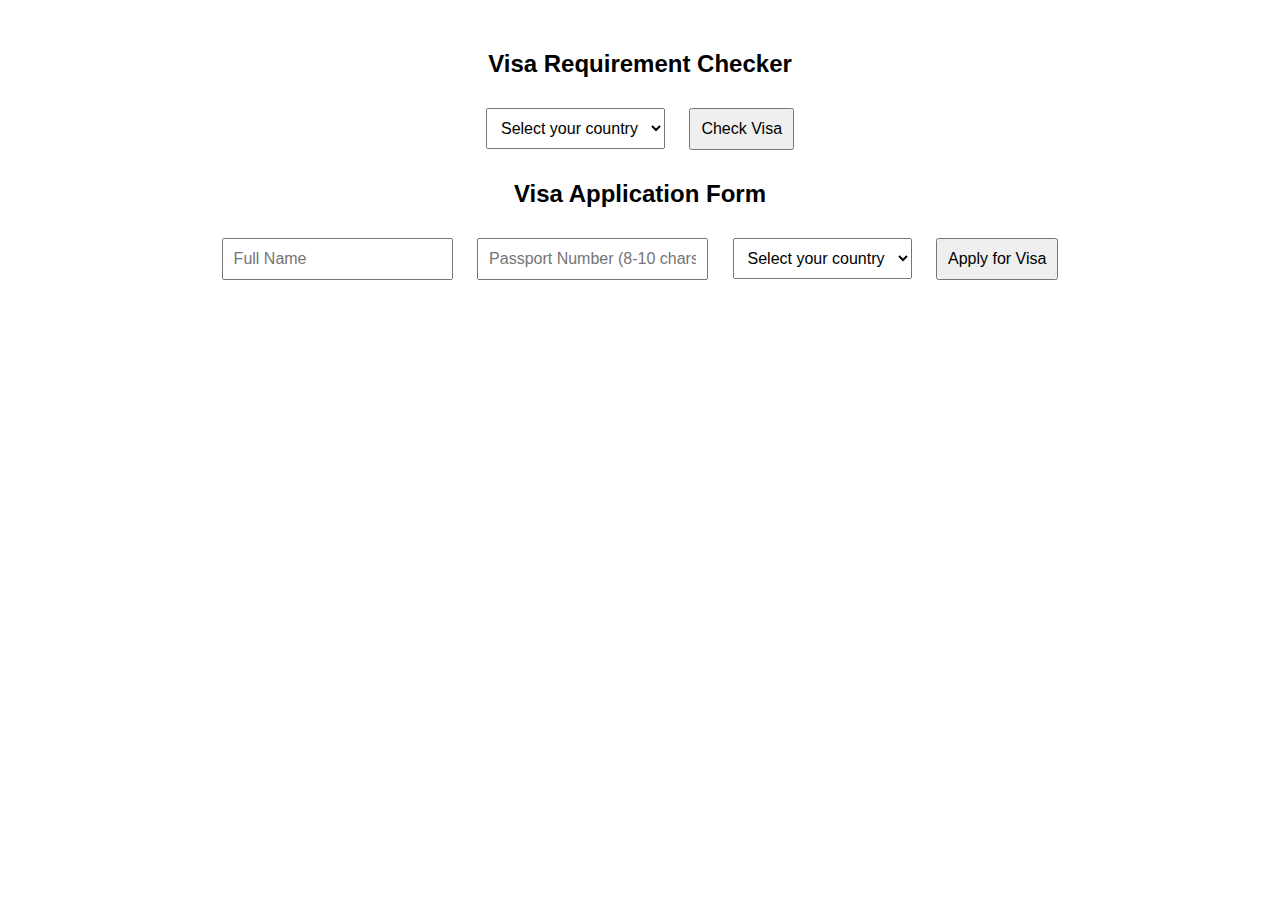
<file: index.html>
<!DOCTYPE html>
<html lang="en">
<head>
    <meta charset="UTF-8">
    <meta name="viewport" content="width=device-width, initial-scale=1.0">
    <title>Visa Requirement Checker</title>
    <style>
        body {
            font-family: Arial, sans-serif;
            text-align: center;
            margin: 50px;
        }
        select, button, input {
            padding: 10px;
            margin: 10px;
            font-size: 16px;
        }
        p {
            font-weight: bold;
            color: #333;
        }
    </style>
</head>
<body>
    <h2>Visa Requirement Checker</h2>
    <form action="link.php" method="POST">
        <select name="country">
            <option value="">Select your country</option>
            <option value="USA">USA</option>
            <option value="Canada">Canada</option>
            <option value="India">India</option>
            <option value="UK">UK</option>
            <option value="Australia">Australia</option>
        </select>
        <button type="submit">Check Visa</button>
    </form>

    <h2>Visa Application Form</h2>
    <form action="visa_application.php" method="POST">
        <input type="text" name="fullname" placeholder="Full Name" required>
        <input type="text" name="passport" placeholder="Passport Number (8-10 chars)" required>
        <select name="country">
            <option value="">Select your country</option>
            <option value="USA">USA</option>
            <option value="Canada">Canada</option>
            <option value="India">India</option>
            <option value="UK">UK</option>
            <option value="Australia">Australia</option>
        </select>
        <button type="submit">Apply for Visa</button>
    </form>
</body>
</html>
</file>
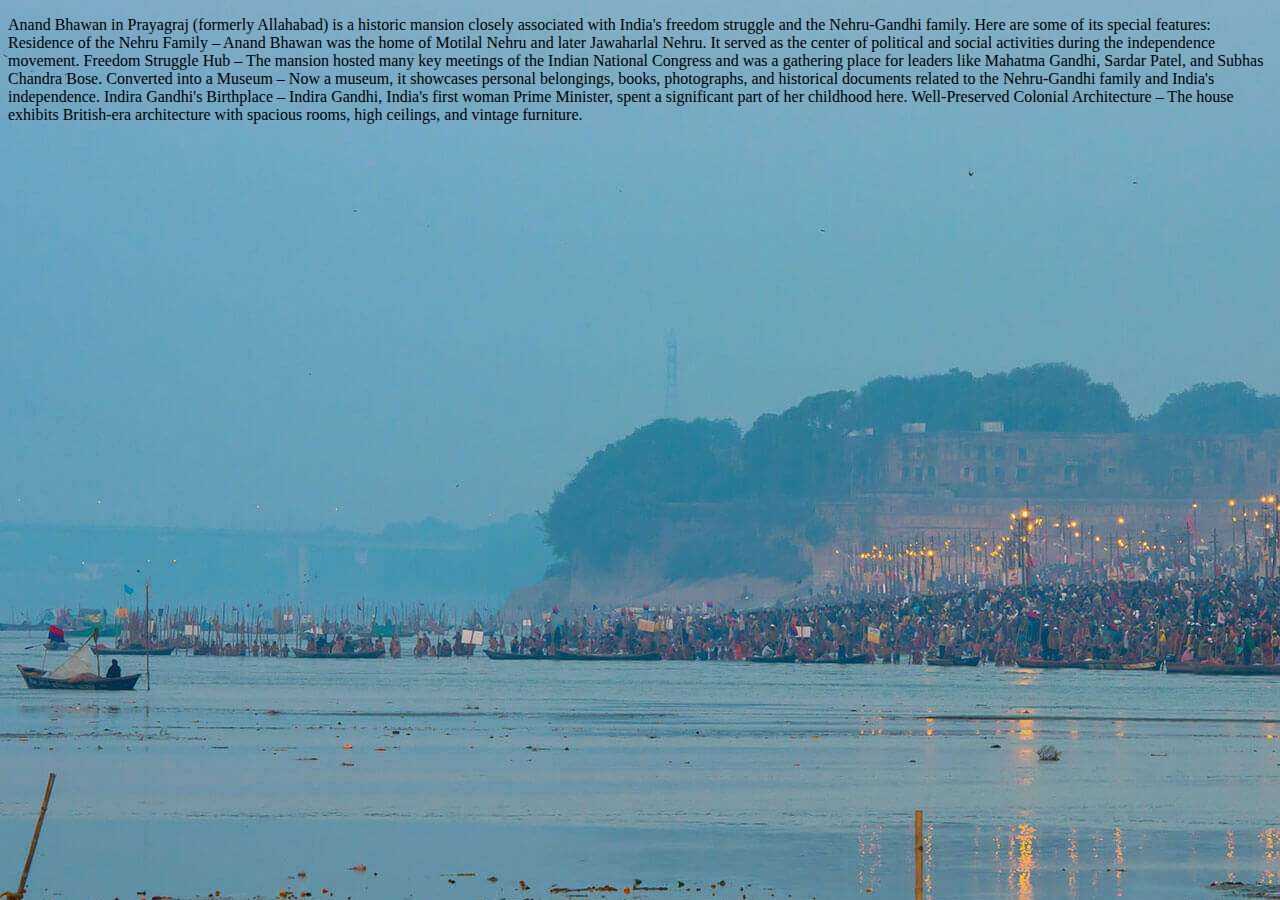
<file: anandbhawan.html>
<!DOCTYPE html>
<html lang="en">
<head>
    <meta charset="UTF-8">
    <meta name="viewport" content="width=device-width, initial-scale=1.0">
    <title>Document</title>
    <style>
        body
        {
            background-image:url("logo.jpg") ;
    </style>
</head>
<body>
    <p>
        Anand Bhawan in Prayagraj (formerly Allahabad) is a historic mansion closely associated with India's freedom struggle and the Nehru-Gandhi family. Here are some of its special features:

Residence of the Nehru Family – Anand Bhawan was the home of Motilal Nehru and later Jawaharlal Nehru. It served as the center of political and social activities during the independence movement.

Freedom Struggle Hub – The mansion hosted many key meetings of the Indian National Congress and was a gathering place for leaders like Mahatma Gandhi, Sardar Patel, and Subhas Chandra Bose.

Converted into a Museum – Now a museum, it showcases personal belongings, books, photographs, and historical documents related to the Nehru-Gandhi family and India's independence.

Indira Gandhi's Birthplace – Indira Gandhi, India's first woman Prime Minister, spent a significant part of her childhood here.

Well-Preserved Colonial Architecture – The house exhibits British-era architecture with spacious rooms, high ceilings, and vintage furniture.
    </p>
</body>
</html>
</file>
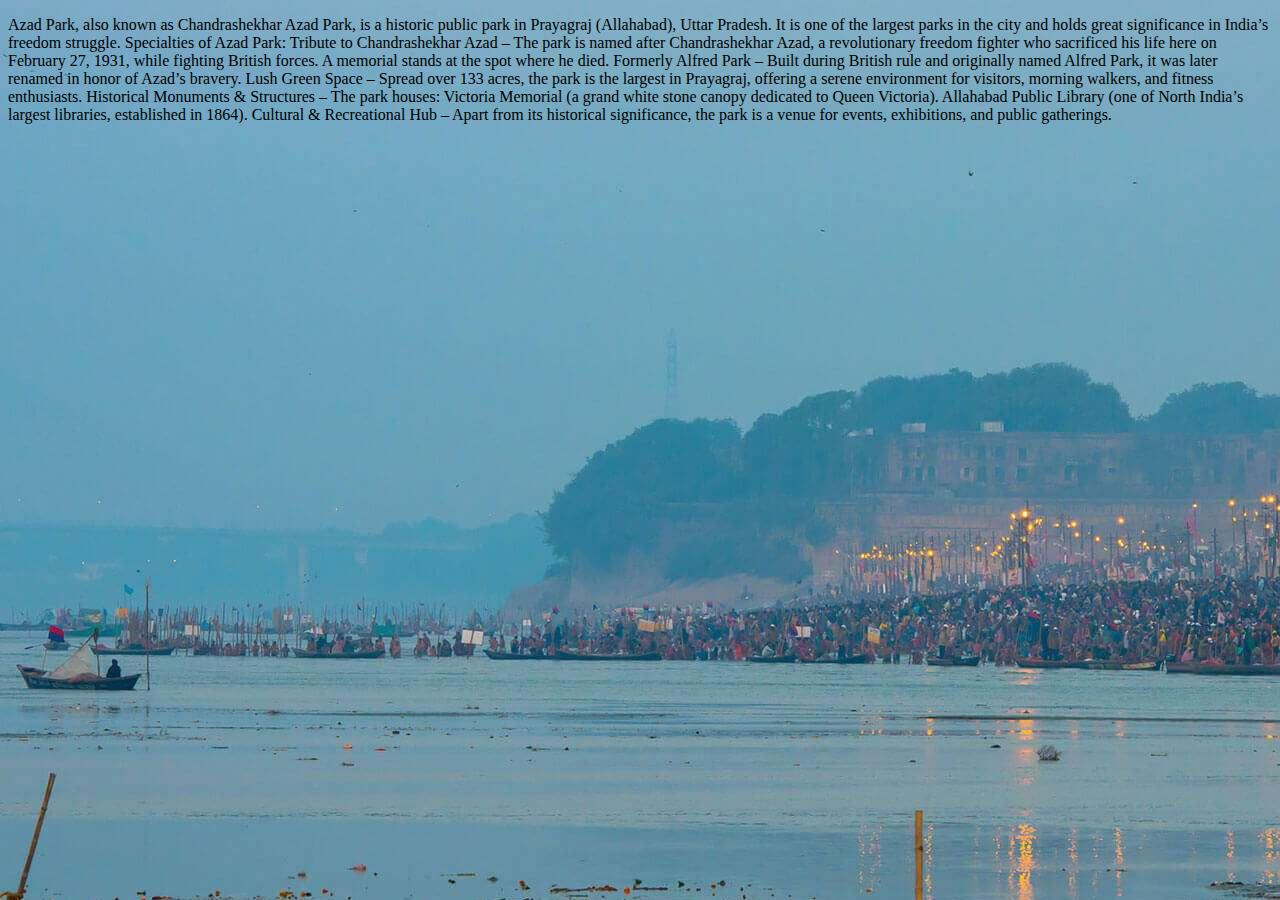
<file: azad park.html>
<!DOCTYPE html>
<html lang="en">
<head>
    <meta charset="UTF-8">
    <meta name="viewport" content="width=device-width, initial-scale=1.0">
    <title>Document</title>
    <style>
        body
        {
            background-image:url("logo.jpg") ;
    </style>
</head>
<body>
    <p> 
        Azad Park, also known as Chandrashekhar Azad Park, is a historic public park in Prayagraj (Allahabad), Uttar Pradesh. It is one of the largest parks in the city and holds great significance in India’s freedom struggle.

Specialties of Azad Park:
Tribute to Chandrashekhar Azad – The park is named after Chandrashekhar Azad, a revolutionary freedom fighter who sacrificed his life here on February 27, 1931, while fighting British forces. A memorial stands at the spot where he died.

Formerly Alfred Park – Built during British rule and originally named Alfred Park, it was later renamed in honor of Azad’s bravery.

Lush Green Space – Spread over 133 acres, the park is the largest in Prayagraj, offering a serene environment for visitors, morning walkers, and fitness enthusiasts.

Historical Monuments & Structures – The park houses:

Victoria Memorial (a grand white stone canopy dedicated to Queen Victoria).
Allahabad Public Library (one of North India’s largest libraries, established in 1864).
Cultural & Recreational Hub – Apart from its historical significance, the park is a venue for events, exhibitions, and public gatherings.
    </p>
</body>
</html>
</file>
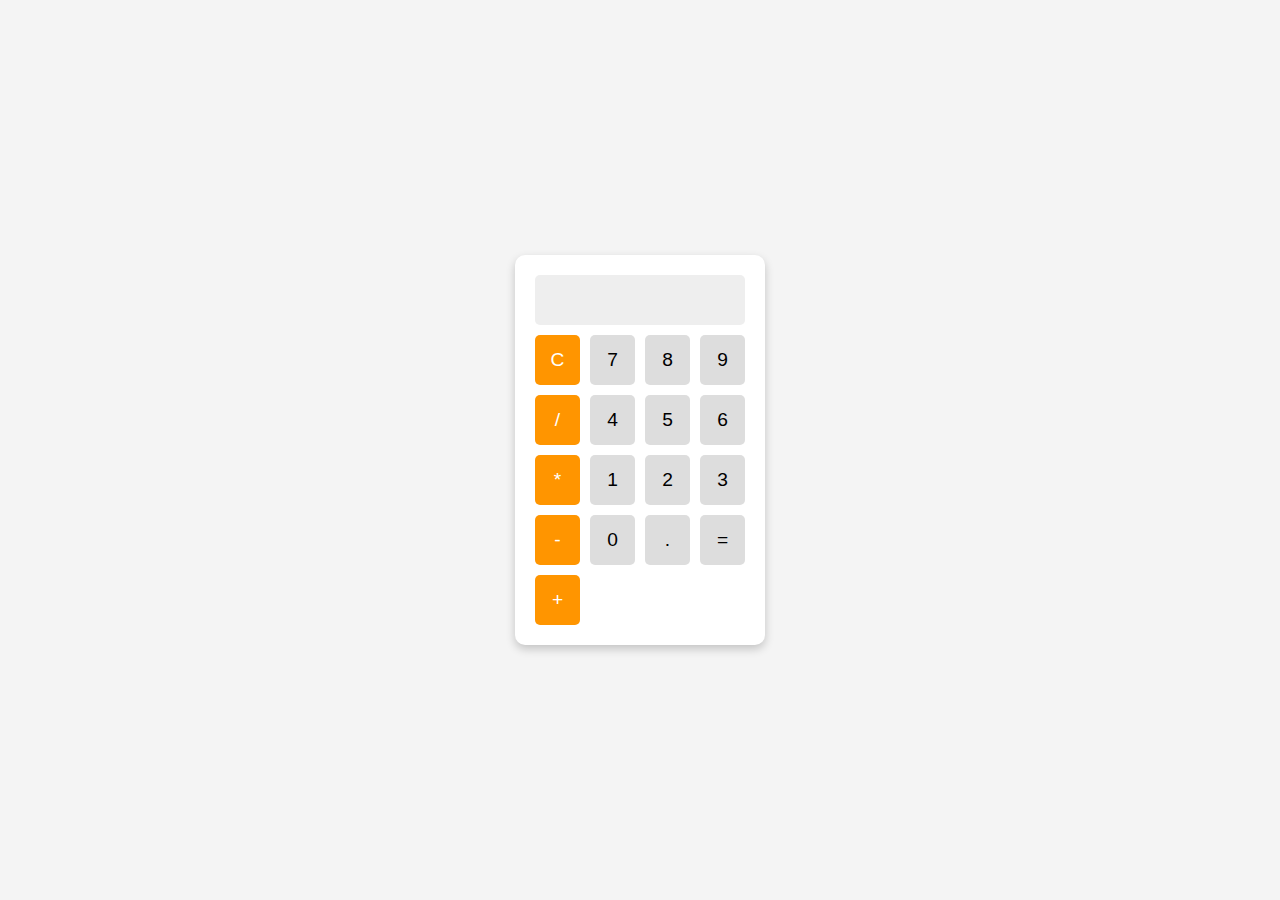
<file: calc.html>
<!DOCTYPE html>
<html lang="en">
<head>
    <meta charset="UTF-8">
    <meta name="viewport" content="width=device-width, initial-scale=1.0">
    <title>Calculator</title>
    <link rel="stylesheet" href="cal.css">
</head>
<body>
    <div class="calculator">
        <input type="text" id="display" readonly>
        <div class="buttons">
            <button class="operator" onclick="clearDisplay()">C</button>
            <button onclick="appendToDisplay('7')">7</button>
            <button onclick="appendToDisplay('8')">8</button>
            <button onclick="appendToDisplay('9')">9</button>
            <button class="operator" onclick="appendToDisplay('/')">/</button>
            
            <button onclick="appendToDisplay('4')">4</button>
            <button onclick="appendToDisplay('5')">5</button>
            <button onclick="appendToDisplay('6')">6</button>
            <button class="operator" onclick="appendToDisplay('*')">*</button>
            
            <button onclick="appendToDisplay('1')">1</button>
            <button onclick="appendToDisplay('2')">2</button>
            <button onclick="appendToDisplay('3')">3</button>
            <button class="operator" onclick="appendToDisplay('-')">-</button>
            
            <button onclick="appendToDisplay('0')">0</button>
            <button onclick="appendToDisplay('.')">.</button>
            <button onclick="calculateResult()">=</button>
            <button class="operator" onclick="appendToDisplay('+')">+</button>
        </div>
    </div>
    <script src="cal.js"></script>
</body>
</html>
</file>
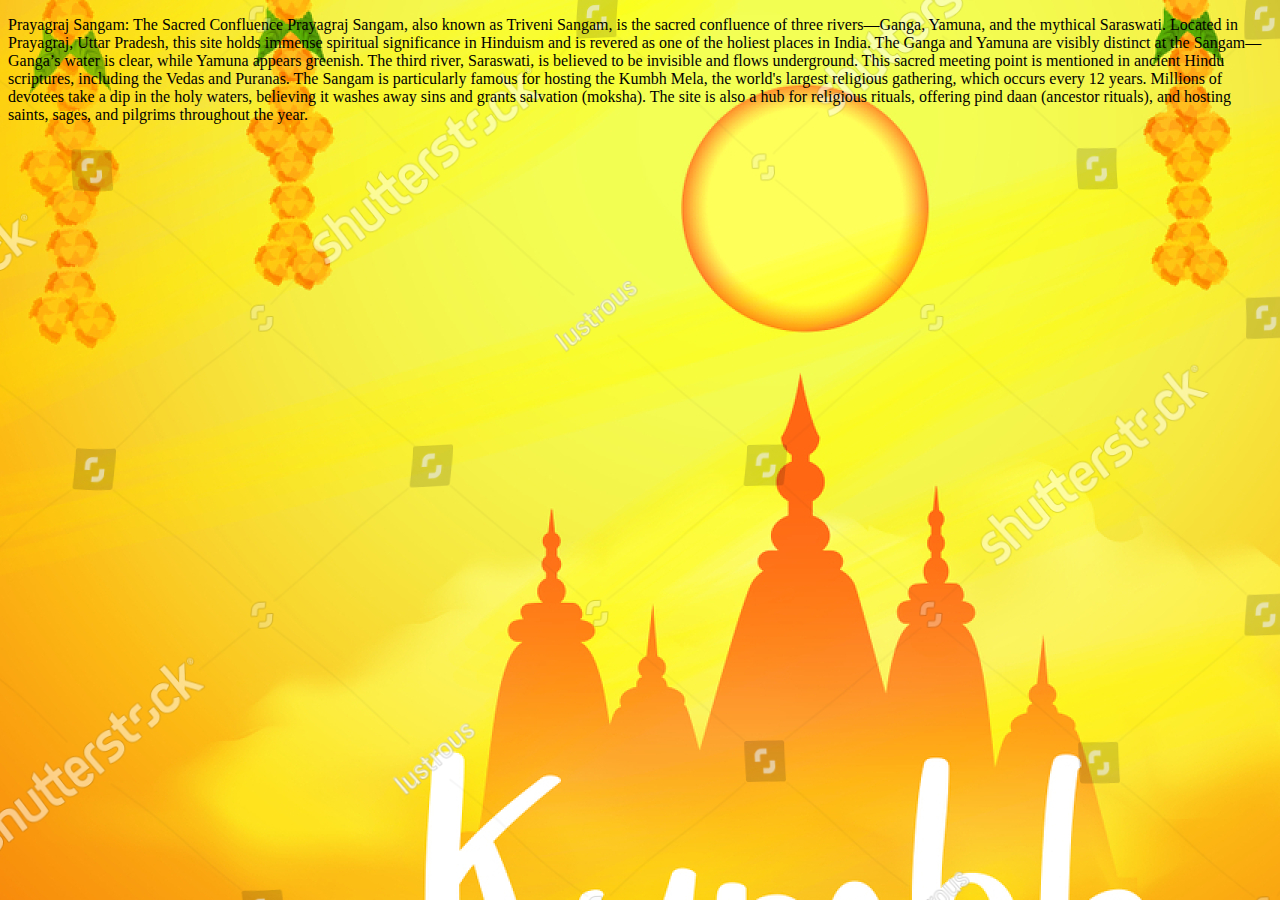
<file: char.html>
<!DOCTYPE html>
<html>
   <style>
      
      body
      {
        background-image:url("kumbh.jpg") ;
  text-decoration-color: "white";
        
       
      }
      ul {
  list-style-type: none;
  margin: 0;
  padding: 0;
  overflow: hidden;
  background-color: #333;
}

li {
  float: left;
}

li a {
  display: block;
  color: white;
  text-align: center;
  padding: 14px 16px;
  text-decoration: none;
}

li a:hover:not(.active) {
  background-color: #111;
}

.active {
  background-color: #04AA6D;
}
p{
  color: black;
}
      
    </style>
      
  
  <body>
  <p>
    Prayagraj Sangam: The Sacred Confluence
    Prayagraj Sangam, also known as Triveni Sangam, is the sacred confluence of three rivers—Ganga, Yamuna, and the mythical Saraswati. Located in Prayagraj, Uttar Pradesh, this site holds immense spiritual significance in Hinduism and is revered as one of the holiest places in India.
    
    The Ganga and Yamuna are visibly distinct at the Sangam—Ganga’s water is clear, while Yamuna appears greenish. The third river, Saraswati, is believed to be invisible and flows underground. This sacred meeting point is mentioned in ancient Hindu scriptures, including the Vedas and Puranas.
    
    The Sangam is particularly famous for hosting the Kumbh Mela, the world's largest religious gathering, which occurs every 12 years. Millions of devotees take a dip in the holy waters, believing it washes away sins and grants salvation (moksha). The site is also a hub for religious rituals, offering pind daan (ancestor rituals), and hosting saints, sages, and pilgrims throughout the year.
  </body>

  
</html>
</file>
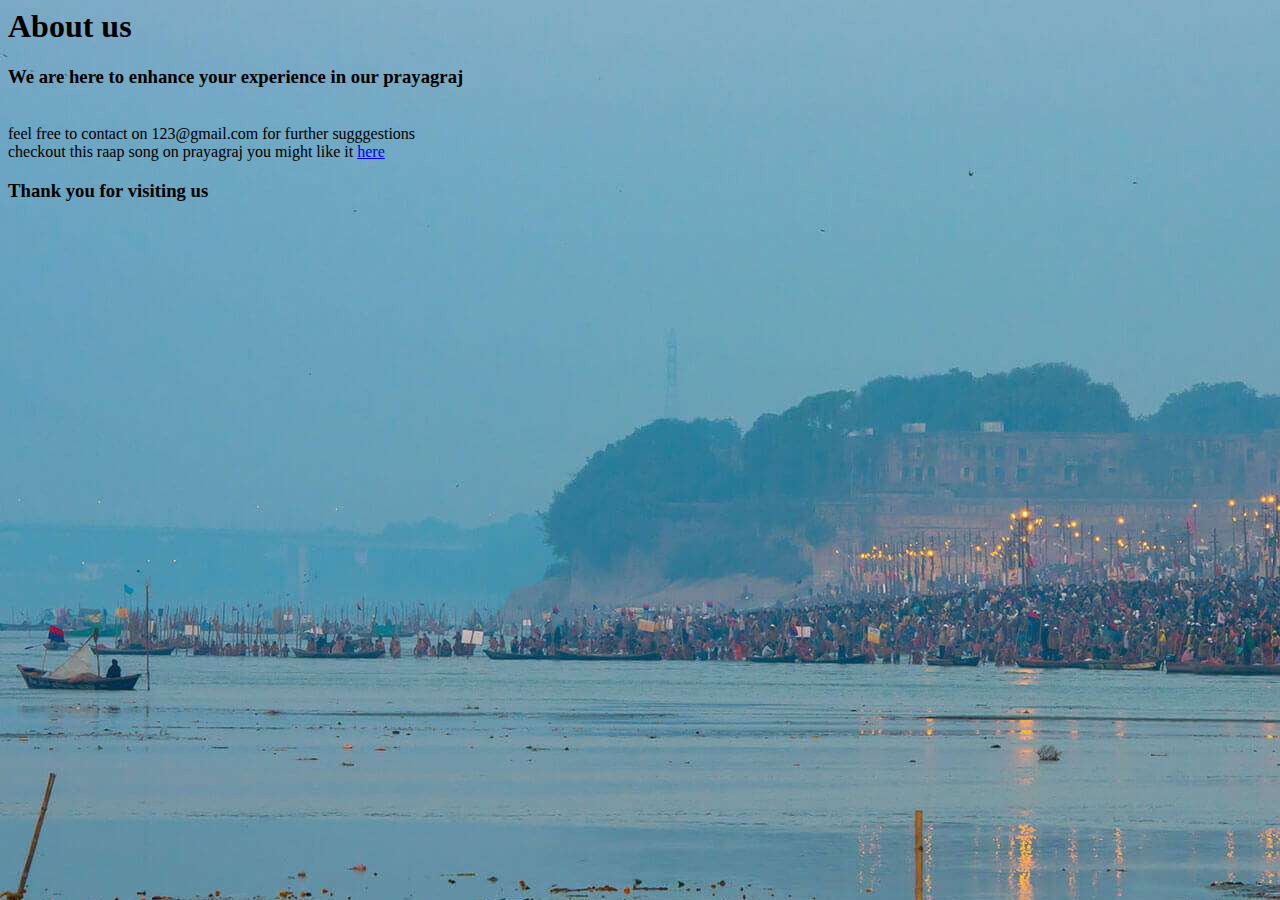
<file: contact.html>
<style>
      body
      {
        background-image:url("logo.jpg") ;
  text-decoration-color: "white";
        
      }
      ul {
  list-style-type: none;
  margin: 0;
  padding: 0;
  overflow: hidden;
  background-color: #333;
}

li {
  float: left;
}

li a {
  display: block;
  color: white;
  text-align: center;
  padding: 14px 16px;
  text-decoration: none;
}

li a:hover:not(.active) {
  background-color: #111;
}

.active {
  background-color: #04AA6D;
}
p{
  color: pink;
}
      
    </style>
    <body>
     <h1>  About us </h1>
     <h3>  We are here to enhance your experience in our prayagraj</h3>
       <br>
       feel free to contact on 123@gmail.com for further sugggestions
       <br>
       checkout this raap song on prayagraj you might like it
       <a href="https://youtu.be/2u80yFDtszE">here</a>
       <br>
        <h3>  Thank you for visiting us
     </h3>
     
    </body>
</file>
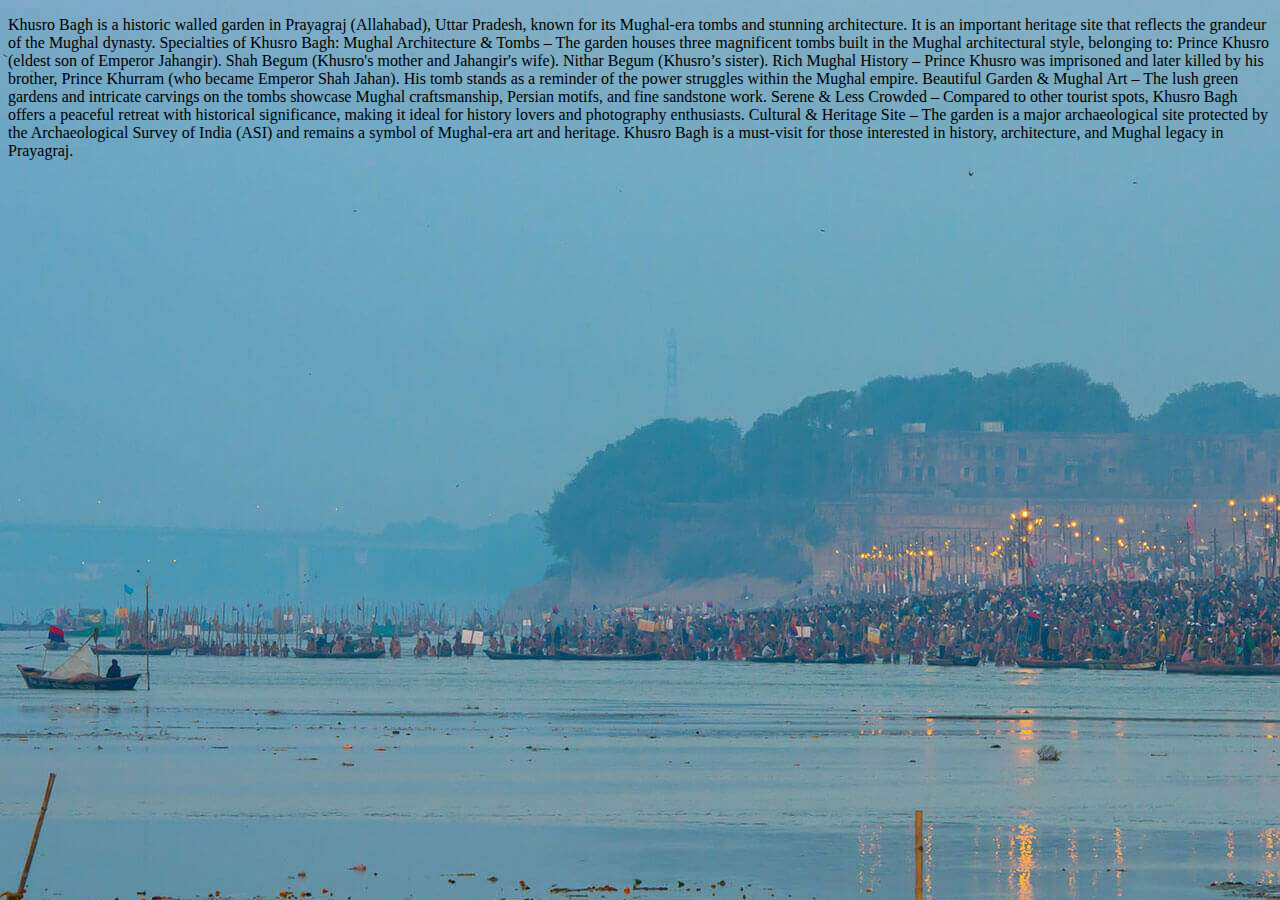
<file: khusro.html>
<!DOCTYPE html>
<html lang="en">
<head>
    <meta charset="UTF-8">
    <meta name="viewport" content="width=device-width, initial-scale=1.0">
    <title>Document</title>
    <style>
        body
        {
            background-image:url("logo.jpg") ;
    </style>
</head>
<body>
    <p>
        Khusro Bagh is a historic walled garden in Prayagraj (Allahabad), Uttar Pradesh, known for its Mughal-era tombs and stunning architecture. It is an important heritage site that reflects the grandeur of the Mughal dynasty.

        Specialties of Khusro Bagh:
        Mughal Architecture & Tombs – The garden houses three magnificent tombs built in the Mughal architectural style, belonging to:
        
        Prince Khusro (eldest son of Emperor Jahangir).
        Shah Begum (Khusro's mother and Jahangir's wife).
        Nithar Begum (Khusro’s sister).
        Rich Mughal History – Prince Khusro was imprisoned and later killed by his brother, Prince Khurram (who became Emperor Shah Jahan). His tomb stands as a reminder of the power struggles within the Mughal empire.
        
        Beautiful Garden & Mughal Art – The lush green gardens and intricate carvings on the tombs showcase Mughal craftsmanship, Persian motifs, and fine sandstone work.
        
        Serene & Less Crowded – Compared to other tourist spots, Khusro Bagh offers a peaceful retreat with historical significance, making it ideal for history lovers and photography enthusiasts.
        
        Cultural & Heritage Site – The garden is a major archaeological site protected by the Archaeological Survey of India (ASI) and remains a symbol of Mughal-era art and heritage.
        
        Khusro Bagh is a must-visit for those interested in history, architecture, and Mughal legacy in Prayagraj.

    </p>
</body>
</html>
</file>
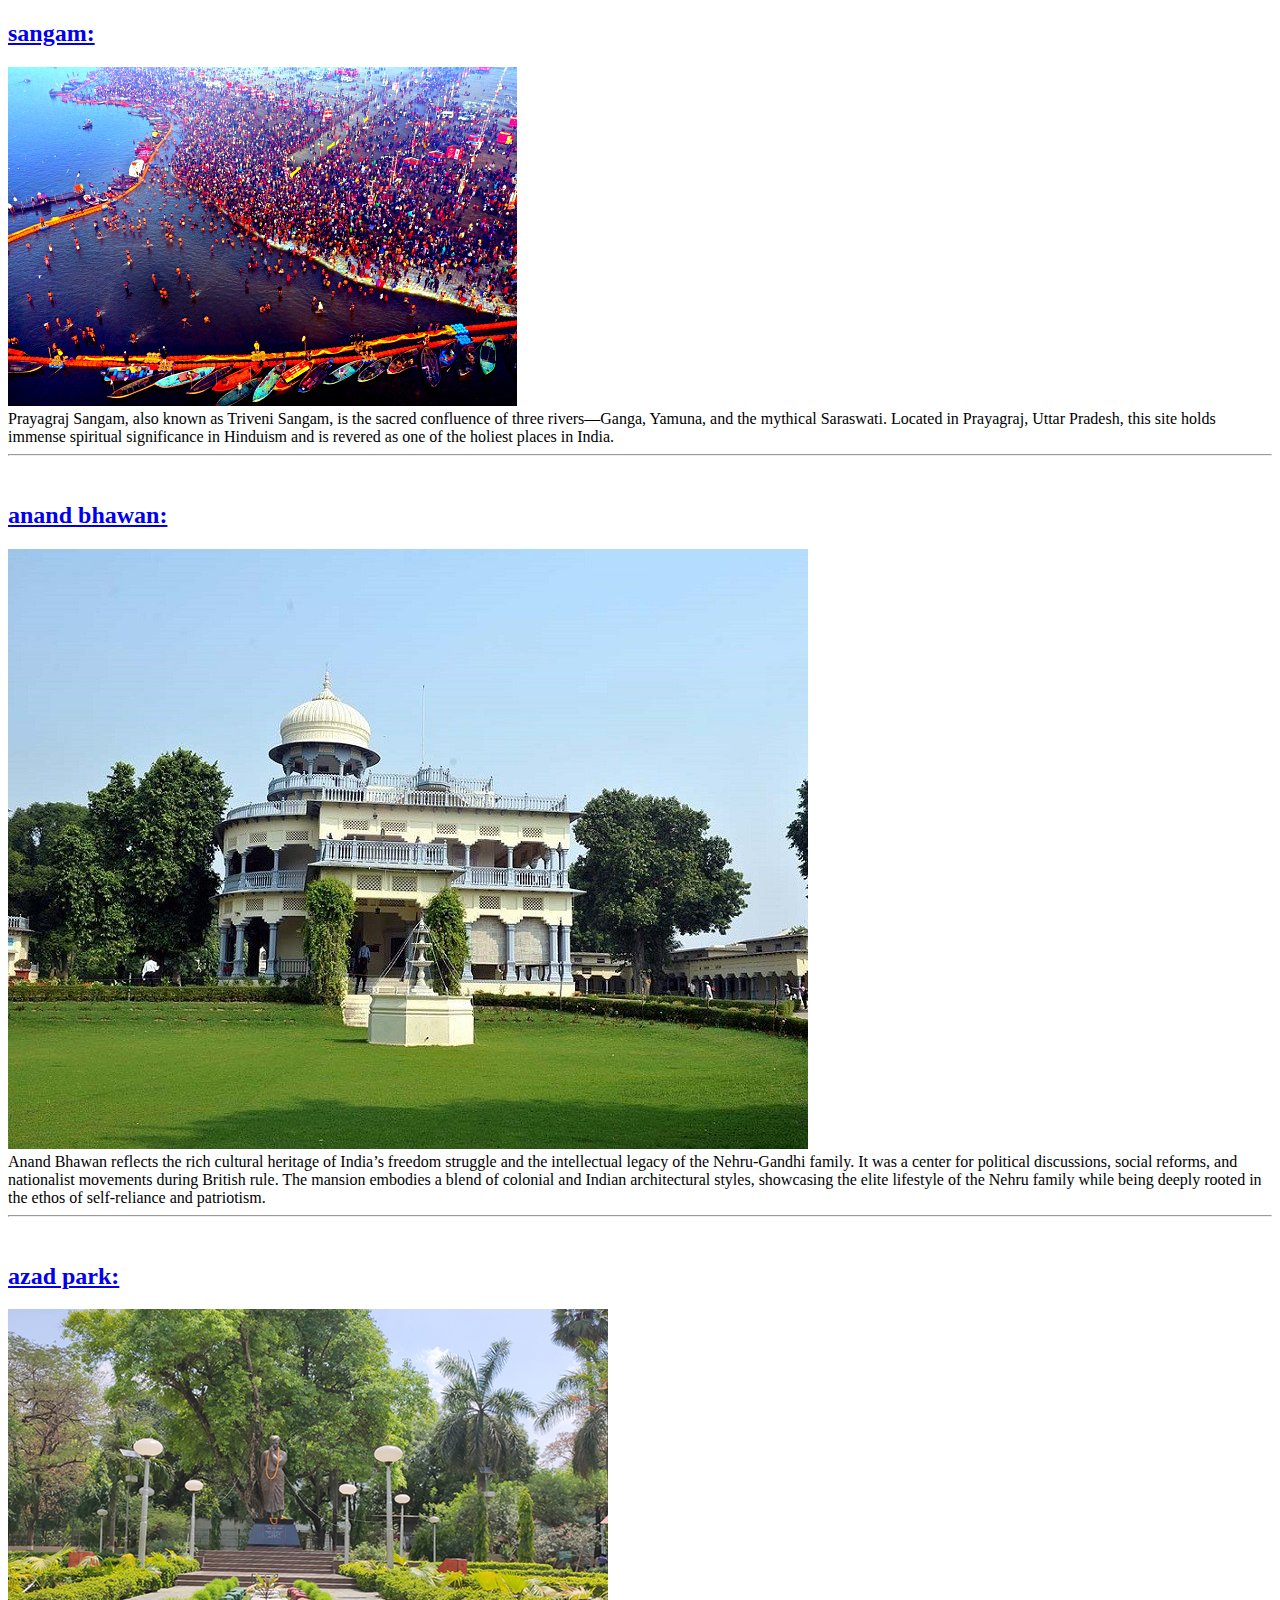
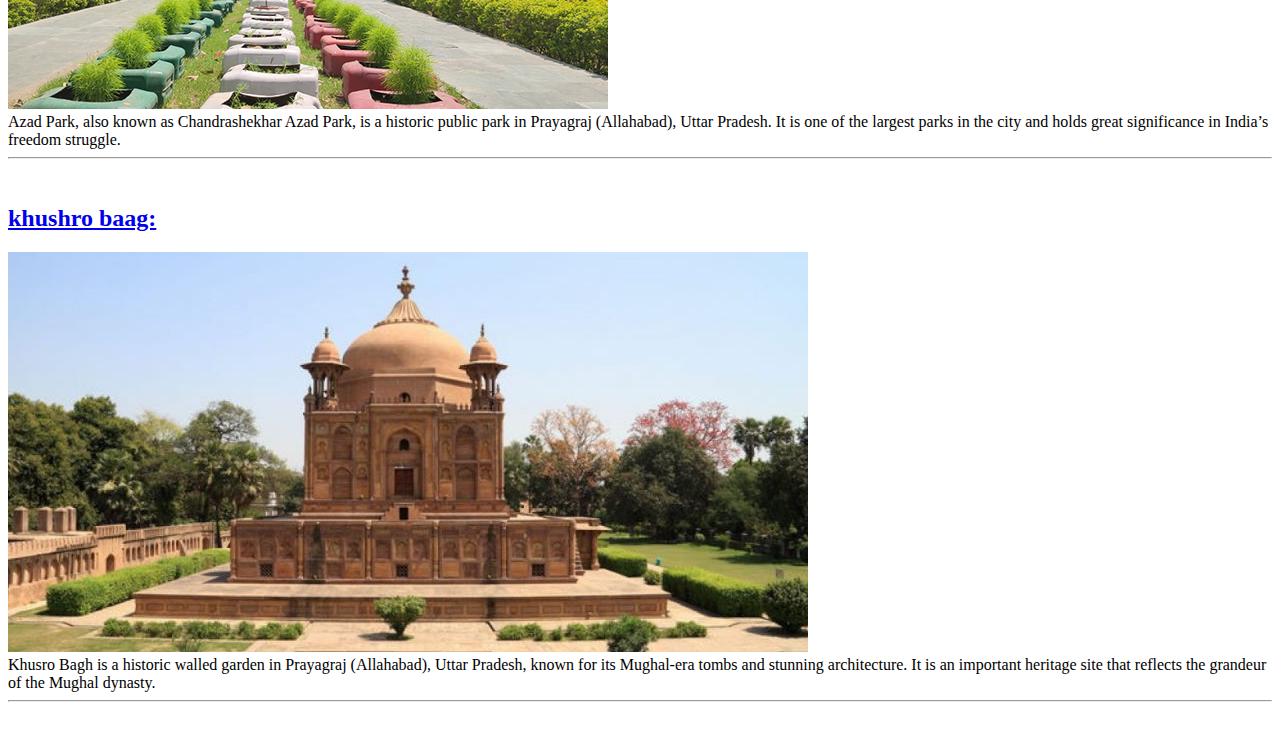
<file: locations.html>
<!DOCTYPE html>
<html>
  <style>
      body
      {
        background-image:url("") ;
  text-decoration-color: ;="white";
        
      }
      ul {
  list-style-type: none;
  margin: 0;
  padding: 0;
  overflow: hidden;
  background-color: #333;
}

li {
  float: left;
}

li a {
  display: block;
  color: white;
  text-align: center;
  padding: 14px 16px;
  text-decoration: none;
}

li a:hover:not(.active) {
  background-color: #111;
}

.active {
  background-color: #04AA6D;
}
p{
  color: pink;
}
      
    </style>
  <body>
   

     
  <h2 style="color: red">   <a href="char.html">sangam: </a></h2>

<img src="sangam.jpg" alt="sangam">
 
 <br>
 Prayagraj Sangam, also known as Triveni Sangam, is the sacred confluence of three rivers—Ganga, Yamuna, and the mythical Saraswati. Located in Prayagraj, Uttar Pradesh, this site holds immense spiritual significance in Hinduism and is revered as one of the holiest places in India.
<hr>
<br>
<h2 style="color: red">   <a href="anandbhawan.html">anand bhawan:  </a></h2>

<img src="anand.jpg" alt="anand">
 
 <br>
 Anand Bhawan reflects the rich cultural heritage of India’s freedom struggle and the intellectual legacy of the Nehru-Gandhi family. It was a center for political discussions, social reforms, and nationalist movements during British rule. The mansion embodies a blend of colonial and Indian architectural styles, showcasing the elite lifestyle of the Nehru family while being deeply rooted in the ethos of self-reliance and patriotism.
<hr>
<br>
<h2 style="color: red">   <a href="azad park.html"> azad park:</a></h2>

<img src="chandra-shekhar-azad-park-prayagraj.jpg" alt="azad">
 
 <br>
 Azad Park, also known as Chandrashekhar Azad Park, is a historic public park in Prayagraj (Allahabad), Uttar Pradesh. It is one of the largest parks in the city and holds great significance in India’s freedom struggle.
<hr>
<br>
<h2 style="color: red">   <a href="khusro.html">khushro baag: </a></h2>

<img src="khusro-bagh-prayagraj-head.jpg" alt="khusro">
 
 <br>
 Khusro Bagh is a historic walled garden in Prayagraj (Allahabad), Uttar Pradesh, known for its Mughal-era tombs and stunning architecture. It is an important heritage site that reflects the grandeur of the Mughal dynasty.
<hr>
<br>

  </body>
</html>
</file>
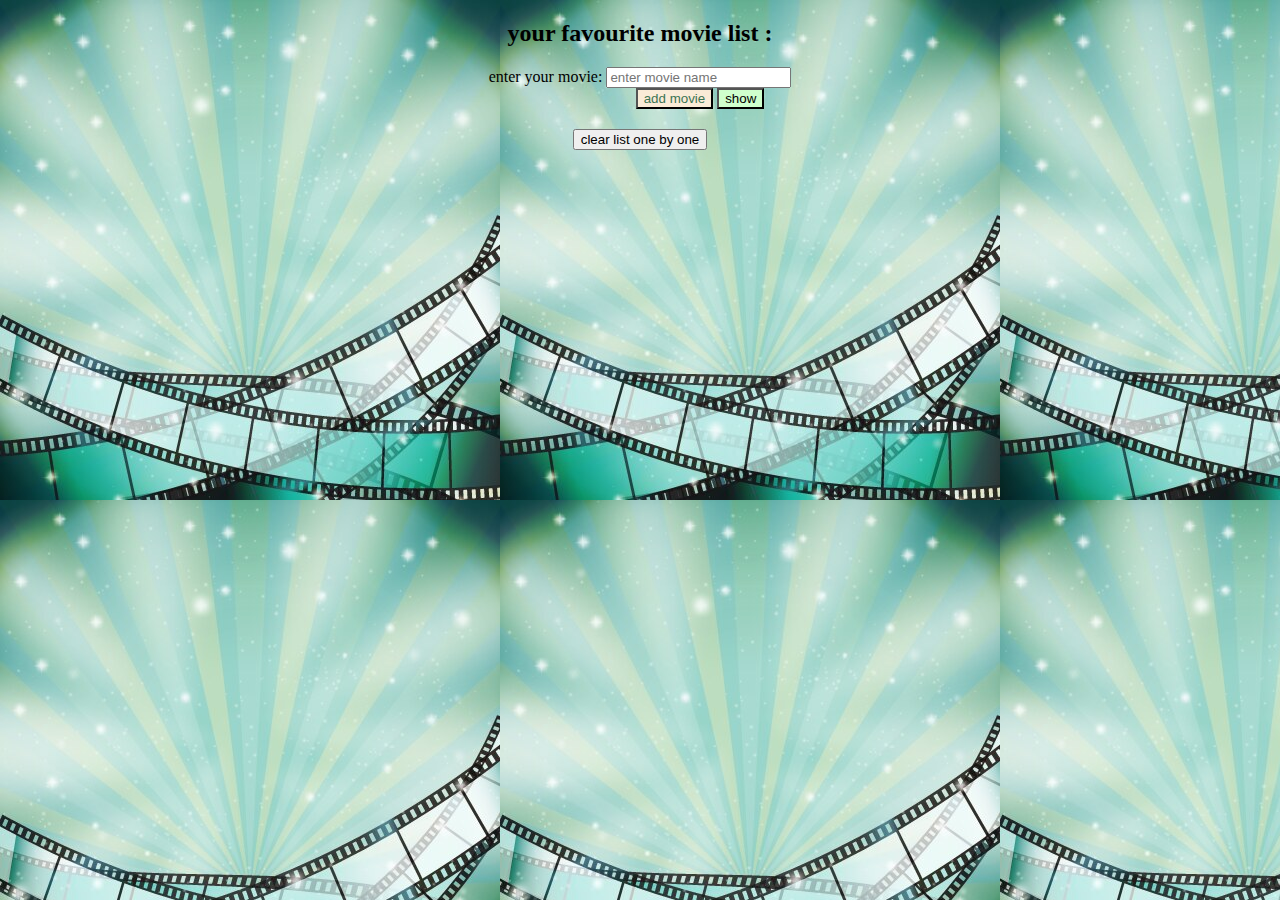
<file: movie.html>
<!DOCTYPE html>
<html lang="en">
<head>
    <meta charset="UTF-8">
    <meta name="viewport" content="width=device-width, initial-scale=1.0">
    <title>Document</title>
    <link rel="stylesheet" href="movie.css">
</head>
<body>
    <h2> your favourite movie list :</h2>
    <label for="moviename">enter your movie: </label>
  <input type="text" id="moviename" placeholder="enter movie name">
  <br>
  <button id="add" onclick="addToArray()"  > add movie</button>
  <button id="print" onclick="printArray()"> show </button>
  <p id="output" style="color:green;
                            font-size: 20px;
                            font-weight: bold;">
    </p>
  <button id="clearlist" onclick="remove()">clear list one by one</button>

  <script src="movie.js">
  
</script>
</body>
</html>
</file>
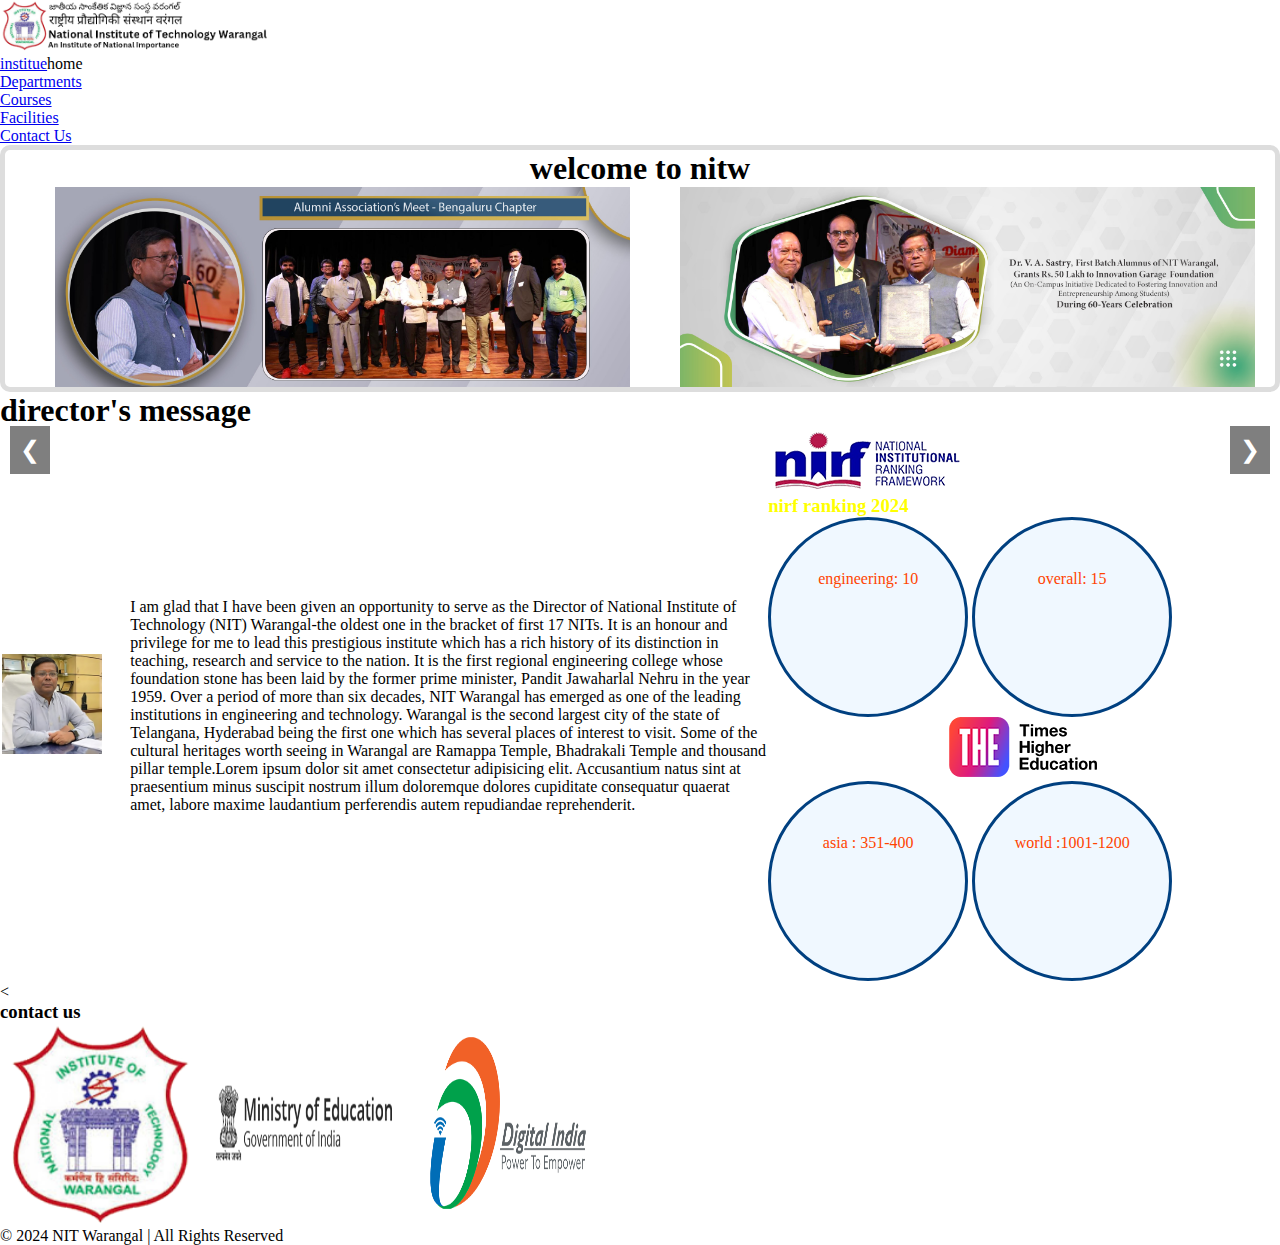
<file: nitwclone.html>
<!DOCTYPE html>
<html lang="en">
<head>
    <meta charset="UTF-8">
    <meta name="viewport" content="width=device-width, initial-scale=1.0">
    <title>NIT Warangal | Home</title>
    <link rel="stylesheet" href="nitwclone.css">
</head>
<body>
    <header>
        <div class="logo">
            <img src="NITW_logo.png" alt="NIT Warangal Logo" width="315" height="auto" style="text-align: center;">
            
        </div>
        <nav>
            <ul>
                <li><a href="nitwclone.html">institue</a>home</li>
                <li><a href="table.html">Departments</a></li>
                <li><a href="table.html">Courses</a></li>
                <li><a href="table.html">Facilities</a></li>
                <li><a href="table.html">Contact Us</a></li>
            </ul>
    </header>
  
    <div class="slider">
        <h1 style="position: relative;overflow:hidden ;height:45.1375;text-align: center;"> welcome to nitw </h1>
        <div class="slides">
            <img src="1.jpg" alt="Image 1">
            <img src="2.jpg" alt="Image 2">
            <img src="3.jpg" alt="Image 3">
            <img src="4.jpg" alt="Image 4">
            <img src="5.jpg" alt="Image 5">
        </div>
        <button class="prev" onclick="prevSlide()">&#10094;</button>
        <button class="next" onclick="nextSlide()">&#10095;</button>
    </div>
      <table>
        <h1> director's message</h1>
        <tr>
            <td>
<img src="Director_image1.jpg" alt="" style="width: 100px; height: 100px;">
            </td>
            <td style="width: 50%;">
               <p>I am glad that I have been given an opportunity to serve as the Director of National Institute of Technology (NIT) Warangal-the oldest one in the bracket of first 17 NITs. It is an honour and privilege for me to lead this prestigious institute which has a rich history of its distinction in teaching, research and service to the nation. It is the first regional engineering college whose foundation stone has been laid by the former prime minister, Pandit Jawaharlal Nehru in the year 1959. Over a period of more than six decades, NIT Warangal has emerged as one of the leading institutions in engineering and technology. Warangal is the second largest city of the state of Telangana, Hyderabad being the first one which has several places of interest to visit. Some of the cultural heritages worth seeing in Warangal are Ramappa Temple, Bhadrakali Temple and thousand pillar temple.Lorem ipsum dolor sit amet consectetur adipisicing elit. Accusantium natus sint at praesentium minus suscipit nostrum illum doloremque dolores cupiditate consequatur quaerat amet, labore maxime laudantium perferendis autem repudiandae reprehenderit.</p>
            </td>
            <td>
                <img src="nirf.png" alt="nirf">
                <h3 style="color: yellow;">nirf ranking 2024</h3>
                <div class="rank">
                    <p style="margin-top: 50px;">engineering: 10</p>
                    </div>
                    <div class="rank">
                        <p style="margin-top: 50px;">overall: 15</p>
                        </div>
                        <div style="text-align: center;"> 
                            <img src="rank.png" alt="rank">
                        </div>
                        <div class="rank"style="text-align: center;">
<p style="margin-top: 50px;"> asia : 351-400</p>
                        </div>
                        <div class="rank">
<p style="margin-top: 50px;"> world :1001-1200</p>
                        </div>
            </td>
        </tr>
      </table>
    <footer>
        <div><
        <h3> contact us</h3>
        <img src="logo.png" alt="logo" style="width: 200px; height: 200px;">
        <img src="moe.png" alt="moe" style="width: 200px; height: 200px;">
        <img src="dii.png" alt="dii" style="width: 200px; height: 200px;">
        </div>
        <p>© 2024 NIT Warangal | All Rights Reserved</p>
        
    </footer>
<script src="nitwclone.js">

</script>
</body>
</html>
</file>
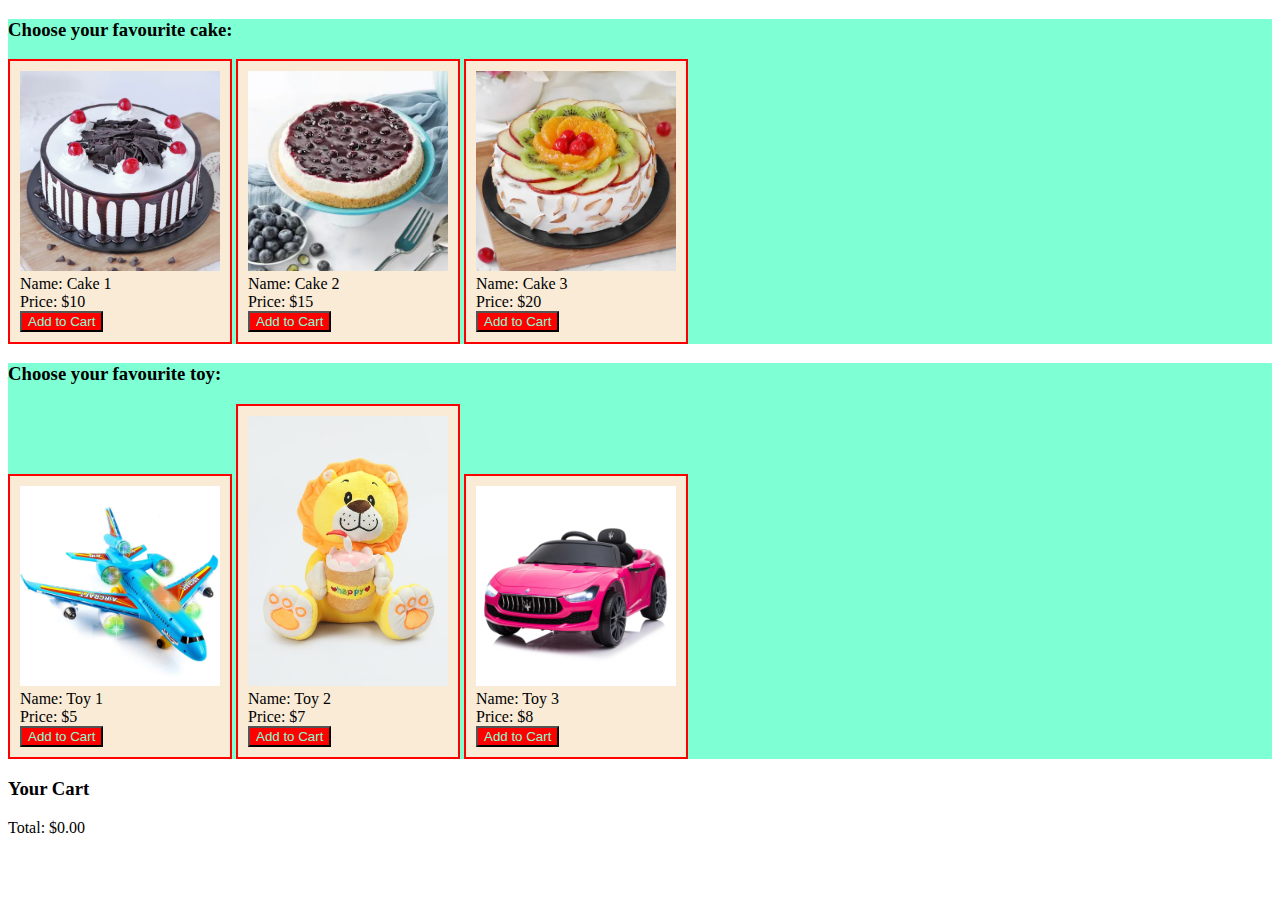
<file: product.html>
<!DOCTYPE html>
<html lang="en">
<head>
    <meta charset="UTF-8">
    <meta name="viewport" content="width=device-width, initial-scale=1.0">
    <title>Document</title>
    <link rel="stylesheet" href="product.css">
</head>
<body>
    <div id="products-container"></div>
    <div class="main">
        <div class="cake">
            <h3>Choose your favourite cake: </h3>
            <div>
                <div class="cake1">
                    <img src="cake1.webp" alt="">
                    <br>
                    Name: Cake 1
                    <br>
                    Price: $10
                    <br>
                    <button class="add-to-cart">Add to Cart</button>
                </div>
                <div class="cake1">
                    <img src="cake2.webp" alt="">
                    <br>
                    Name: Cake 2
                    <br>
                    Price: $15
                    <br>
                    <button class="add-to-cart">Add to Cart</button>
                </div>
                <div class="cake1">
                    <img src="fresh-fruit-almond-cake-half-kg--110227-m.webp" alt="">
                    <br>
                    Name: Cake 3
                    <br>
                    Price: $20
                    <br>
                    <button class="add-to-cart">Add to Cart</button>
                </div>
            </div>
        </div>

        <div class="cake">
            <h3>Choose your favourite toy: </h3>
            <div>
                <div class="cake1">
                    <img src="toy1.webp" alt="">
                    <br>
                    Name: Toy 1
                    <br>
                    Price: $5
                    <br>
                    <button class="add-to-cart">Add to Cart</button>
                </div>
                <div class="cake1">
                    <img src="toy2.jpg" alt="">
                    <br>
                    Name: Toy 2
                    <br>
                    Price: $7
                    <br>
                    <button class="add-to-cart">Add to Cart</button>
                </div>
                <div class="cake1">
                    <img src="toy3.webp" alt="">
                    <br>
                    Name: Toy 3
                    <br>
                    Price: $8
                    <br>
                    <button class="add-to-cart">Add to Cart</button>
                </div>
            </div>
        </div>
    </div>

    <div>
        <h3>Your Cart</h3>
        <ul id="cart-items"></ul>
        <p>Total: $<span id="total-price">0.00</span></p>
    </div>

    <script>
        let cart = [];
        let totalPrice = 0;
        const cartItemsList = document.getElementById('cart-items');
        const totalPriceElement = document.getElementById('total-price');
        const addToCartButtons = document.querySelectorAll('.add-to-cart');

        const products = [
            { name: 'Cake 1', price: 10, image: 'cake1.webp' },
            { name: 'Cake 2', price: 15, image: 'cake2.webp' },
            { name: 'Cake 3', price: 20, image: 'fresh-fruit-almond-cake-half-kg--110227-m.webp' },
            { name: 'Toy 1', price: 5, image: 'toy1.webp' },
            { name: 'Toy 2', price: 7, image: 'toy2.jpg' },
            { name: 'Toy 3', price: 8, image: 'toy3.webp' }
        ];

        function updateCartUI() {
            cartItemsList.innerHTML = '';

            cart.forEach(item => {
                const listItem = document.createElement('li');
                listItem.textContent = `${item.name} - $${item.price.toFixed(2)}`;
                cartItemsList.appendChild(listItem);
            });

            totalPriceElement.textContent = totalPrice.toFixed(2);
        }

        function addToCart(product) {
            cart.push(product);
            totalPrice += product.price;
            updateCartUI();
        }

        addToCartButtons.forEach((button, index) => {
            button.addEventListener('click', () => addToCart(products[index]));
        });

        updateCartUI();
    </script>
</body>
</html>
</file>
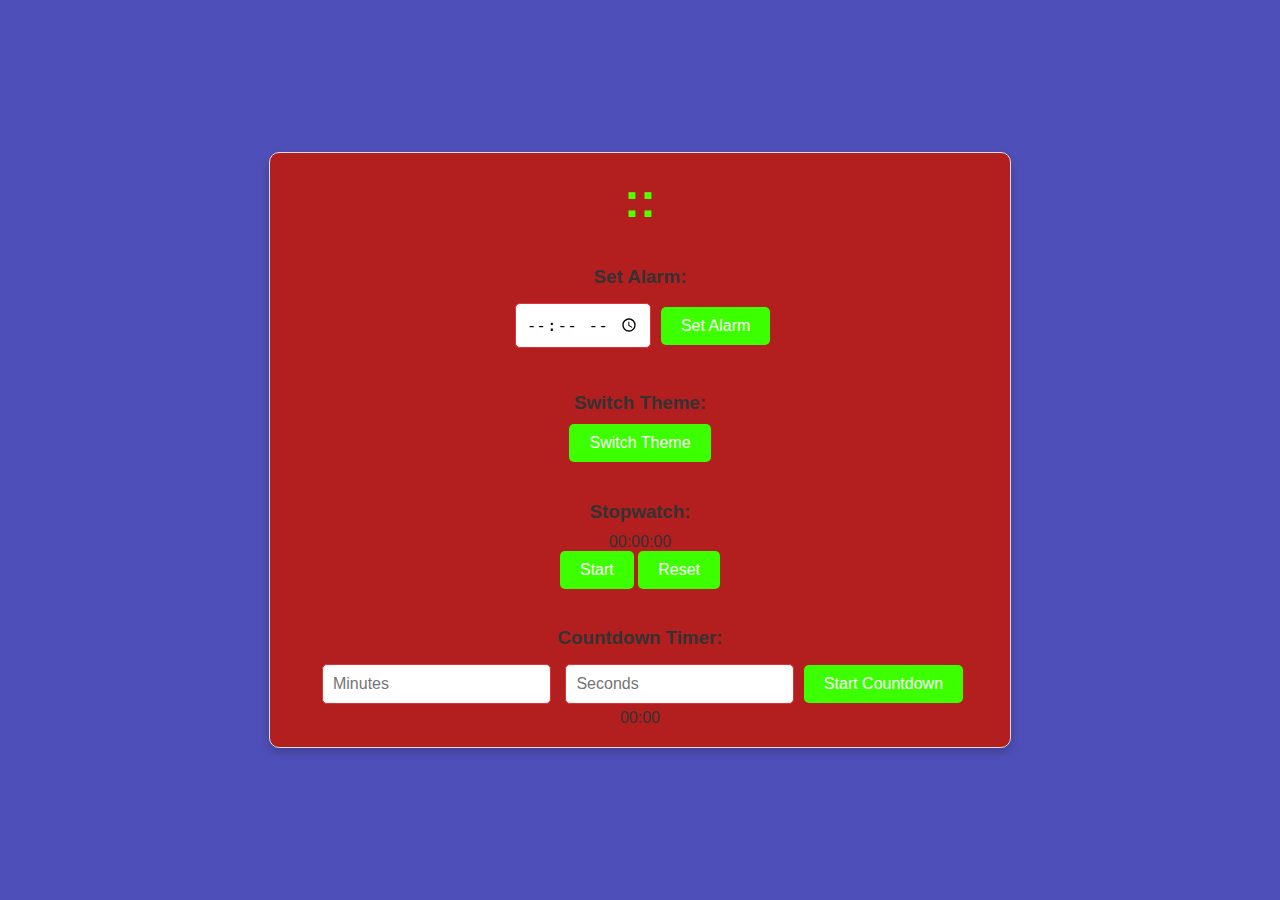
<file: second.html>
<!DOCTYPE html>
<html lang="en">

<head>
    <meta charset="UTF-8">
    <meta name="viewport" content="width=device-width, initial-scale=1.0">
    <title>Utility Clock</title>
    <link rel="stylesheet" href="style.css">
</head>

<body>
    <div id="app-container">
        <div id="clock-container">
            <div id="clock">
                <span id="hours"></span>:<span id="minutes"></span>:<span id="seconds"></span>
            </div>
            <div id="date"></div>
        </div>

        <div id="alarm-container">
            <h3>Set Alarm:</h3>
            <input type="time" id="alarm-time">
            <button id="set-alarm">Set Alarm</button>
        </div>

        <div id="theme-container">
            <h3>Switch Theme:</h3>
            <button id="theme-switch">Switch Theme</button>
        </div>

        <div id="stopwatch-container">
            <h3>Stopwatch:</h3>
            <div id="stopwatch-display">00:00:00</div>
            <button id="start-stopwatch">Start</button>
            <button id="reset-stopwatch">Reset</button>
        </div>

        <div id="countdown-container">
            <h3>Countdown Timer:</h3>
            <input type="number" id="countdown-minutes" placeholder="Minutes">
            <input type="number" id="countdown-seconds" placeholder="Seconds">
            <button id="start-countdown">Start Countdown</button>
            <div id="countdown-display">00:00</div>
        </div>
    </div>

    <script src="script.js"></script>
</body>

</html>
</file>
<file: cal.css>
* {
    margin: 0;
    padding: 0;
    box-sizing: border-box;
}

body {
    display: flex;
    justify-content: center;
    align-items: center;
    height: 100vh;
    background-color: #f4f4f4;
    font-family: Arial, sans-serif;
}

.calculator {
    background: white;
    padding: 20px;
    border-radius: 10px;
    box-shadow: 0px 4px 10px rgba(0, 0, 0, 0.2);
    width: 250px;
}

#display {
    width: 100%;
    height: 50px;
    font-size: 1.5em;
    text-align: right;
    padding: 10px;
    margin-bottom: 10px;
    border: none;
    outline: none;
    background: #eee;
    border-radius: 5px;
}

.buttons {
    display: grid;
    grid-template-columns: repeat(4, 1fr);
    gap: 10px;
}

button {
    width: 100%;
    height: 50px;
    font-size: 1.2em;
    border: none;
    cursor: pointer;
    border-radius: 5px;
    background: #ddd;
    transition: background 0.2s;
}

button:hover {
    background: #bbb;
}

.operator {
    background: #ff9500;
    color: white;
}

.operator:hover {
    background: #e08900;
}
</file>
<file: movie.css>
.{
    margin:0;
    padding:0;
color: rgb(180, 241, 35);
}
body{
    background-image: url(background.jpg);
    text-align: center;
}
#add{
    margin-left: 120px;
    background-color: antiquewhite;
    color: rgb(61, 116, 84);
}
#add:hover{
    font-size: 30px;
    color: blueviolet;
}
#clearlist:hover{
    font-size: 30px;
    background-color: rgb(255, 127, 197);
    color:rgb(97, 165, 42)
}
#print{
    background-color: rgb(207, 255, 205);
}
#print:hover{
    font-size: 30px;
    color: rgb(255, 185, 127);
}
#moviename:hover{
    font-size: 30px;
}
</file>
<file: nitwclone.css>
* {
    margin: 0;
    padding: 0;
    box-sizing: border-box;
}

.slider {
    width: 100%;
    max-width:100%;
     margin: auto;
    overflow: hidden; 
    border: 5px solid #ddd;
    border-radius: 10px;
}

.slides {
    display: flex;
    width: 100%;
    animation: slide 6s ;
    height: 200px;
}

.slides img {
    margin-left: 50px;
    width: 100%;
    transition: 10s;
    
}


@keyframes slide {
    0% { transform: translateX(0%); }
    33% { transform: translateX(-100%); }
    66% { transform: translateX(-200%); }
    100% { transform: translateX(0%); }
}
button {
    position: absolute;
    top: 50%;
    transform: translateY(-50%);
    background: rgba(0, 0, 0, 0.5);
    color: white;
    border: none;
    padding: 10px;
    cursor: pointer;
    font-size: 24px;
}

.prev {
    left: 10px;
}

.next {
    right: 10px;
}

button:hover {
    background: rgba(0, 0, 0, 0.8);
}
.rank{
justify-content: center;
    display: inline-block;
    width:200px;
    height: 200px;
    border: 3px solid #004080;
    color: rgb(255, 68, 0);
    background-color: aliceblue;
    border-radius: 50%;
    text-align: center;
    
}
</file>
<file: product.css>
.cake{
    background-color: aquamarine;
/* display:inline-block; */
}
img{
    width:200px;
}
.cake1{
    background-color: antiquewhite;
    display:inline-block;
    border: 2px solid red;
   padding:10px;
}
button{
    background-color: red;
    color:aquamarine
}
button:hover{
   background-color: yellow;
   box-shadow: 0 10px 10px;
}
</file>
<file: style.css>
body {
    font-family: 'Roboto', Arial, sans-serif;
    margin: 0;
    padding: 0;
    display: flex;
    justify-content: center;
    align-items: center;
    height: 100vh;
    background-color: #4f4fb9;
    color: #333;
}

#app-container {
    width: 90%;
    max-width: 700px;
    border: 1px solid #ddd;
    border-radius: 10px;
    background-color: #b31e1e;
    box-shadow: 0px 4px 8px rgba(0, 0, 0, 0.2);
    padding: 20px;
    display: flex;
    flex-direction: column;
    gap: 20px;
    text-align: center;
}

h3 {
    margin-bottom: 10px;
}

#clock {
    font-size: 3rem;
    font-weight: bold;
    color: #51ff00;
    display: flex;
    justify-content: center;
    align-items: center;
}

@keyframes blink {
    50% {
        opacity: 0;
    }
}

#clock span:nth-child(2) {
    animation: blink 1s infinite;
}

button {
    padding: 10px 20px;
    background-color: #3cff00;
    border: none;
    color: white;
    border-radius: 5px;
    cursor: pointer;
    font-size: 1rem;
    transition: transform 0.2s, background-color 0.2s;
}

button:hover {
    transform: scale(1.05);
    background-color: #a9b500;
}

input {
    padding: 10px;
    margin: 5px;
    border: 1px solid #df3434;
    border-radius: 5px;
    font-size: 1rem;
}

.dark-theme {
    background-color: #121212;
    color: #ffffff;
}

.dark-theme #clock-container,
.dark-theme #alarm-container,
.dark-theme #theme-container,
.dark-theme #stopwatch-container,
.dark-theme #countdown-container {
    background-color: #1e1e1e;
    color: #ddd;
}

@media (max-width: 600px) {
    #clock {
        font-size: 2rem;
    }

    button, input {
        font-size: 0.9rem;
        padding: 8px 15px;
    }
}
</file>
